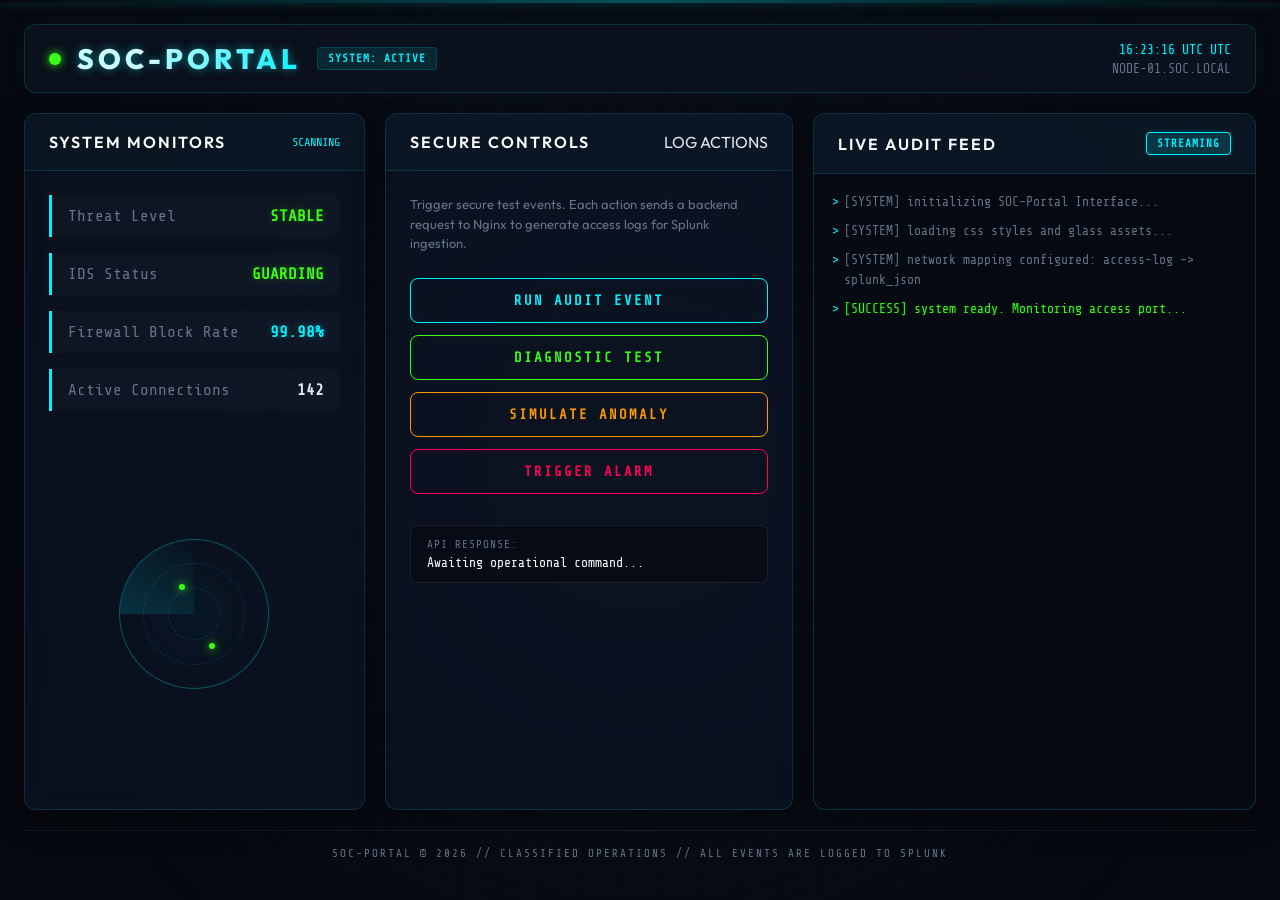
<file: public/index.html>
<!DOCTYPE html>
<html lang="en">
<head>
    <meta charset="UTF-8">
    <meta name="viewport" content="width=device-width, initial-scale=1.0">
    <title>SOC-Portal</title>
    <meta name="description" content="Security Operations Center (SOC) Portal - Live Monitoring & Event Dashboard">
    <link rel="preconnect" href="https://fonts.googleapis.com">
    <link rel="preconnect" href="https://fonts.gstatic.com" crossorigin>
    <link href="https://fonts.googleapis.com/css2?family=Outfit:wght@300;400;600;800&family=Share+Tech+Mono&display=swap" rel="stylesheet">
    <link rel="stylesheet" href="style.css">
</head>
<body>
    <!-- Cyber Grid Background -->
    <div class="grid-background"></div>
    <div class="scanner-line"></div>

    <div class="portal-container">
        <!-- Dashboard Header -->
        <header class="dashboard-header">
            <div class="logo-area">
                <span class="pulse-indicator status-green" id="header-pulse"></span>
                <h1 id="portal-title">SOC-PORTAL</h1>
                <span class="badge badge-sec">SYSTEM: ACTIVE</span>
            </div>
            <div class="meta-area">
                <div class="time-display" id="clock">00:00:00 UTC</div>
                <div class="host-display" id="host-name">NODE-01.SOC.LOCAL</div>
            </div>
        </header>

        <!-- Main Grid Layout -->
        <main class="dashboard-grid">
            
            <!-- Left Panel: Status & Metrics -->
            <section class="panel glass-card" id="status-panel">
                <div class="panel-header">
                    <h2>SYSTEM MONITORS</h2>
                    <span class="scan-text">SCANNING</span>
                </div>
                <div class="panel-body">
                    <div class="metric-row">
                        <span class="metric-label">Threat Level</span>
                        <span class="metric-value text-green" id="threat-level">STABLE</span>
                    </div>
                    <div class="metric-row">
                        <span class="metric-label">IDS Status</span>
                        <span class="metric-value text-green" id="ids-status">GUARDING</span>
                    </div>
                    <div class="metric-row">
                        <span class="metric-label">Firewall Block Rate</span>
                        <span class="metric-value text-cyan" id="fw-rate">99.98%</span>
                    </div>
                    <div class="metric-row">
                        <span class="metric-label">Active Connections</span>
                        <span class="metric-value" id="conn-count">142</span>
                    </div>
                    
                    <div class="radar-container">
                        <div class="radar">
                            <div class="radar-sweep"></div>
                            <div class="radar-blip" style="top: 30%; left: 40%;"></div>
                            <div class="radar-blip" style="top: 70%; left: 60%;"></div>
                        </div>
                    </div>
                </div>
            </section>

            <!-- Center Panel: Action & Simulation (Generates Nginx logs) -->
            <section class="panel glass-card" id="action-panel">
                <div class="panel-header">
                    <h2>SECURE CONTROLS</h2>
                    <span class="subtext">LOG ACTIONS</span>
                </div>
                <div class="panel-body actions-container">
                    <p class="section-desc">Trigger secure test events. Each action sends a backend request to Nginx to generate access logs for Splunk ingestion.</p>
                    
                    <div class="btn-group">
                        <button class="cyber-btn btn-primary" id="btn-audit" onclick="triggerLogAction('audit')">
                            <span class="btn-glitch"></span>
                            <span class="btn-text">RUN AUDIT EVENT</span>
                        </button>
                        
                        <button class="cyber-btn btn-info" id="btn-diagnostic" onclick="triggerLogAction('diagnostics')">
                            <span class="btn-glitch"></span>
                            <span class="btn-text">DIAGNOSTIC TEST</span>
                        </button>
                        
                        <button class="cyber-btn btn-warning" id="btn-anomaly" onclick="triggerLogAction('simulate-intrusion')">
                            <span class="btn-glitch"></span>
                            <span class="btn-text">SIMULATE ANOMALY</span>
                        </button>
                        
                        <button class="cyber-btn btn-danger" id="btn-critical" onclick="triggerLogAction('critical-alert')">
                            <span class="btn-glitch"></span>
                            <span class="btn-text">TRIGGER ALARM</span>
                        </button>
                    </div>

                    <div class="api-feedback" id="api-feedback-box">
                        <span class="feedback-label">API RESPONSE:</span>
                        <code class="feedback-content" id="api-response-text">Awaiting operational command...</code>
                    </div>
                </div>
            </section>

            <!-- Right Panel: Live Logs Feed -->
            <section class="panel glass-card" id="feed-panel">
                <div class="panel-header">
                    <h2>LIVE AUDIT FEED</h2>
                    <span class="badge badge-cyan">STREAMING</span>
                </div>
                <div class="panel-body console-body">
                    <div class="console-output" id="console-output">
                        <div class="console-line system-msg">[SYSTEM] initializing SOC-Portal Interface...</div>
                        <div class="console-line system-msg">[SYSTEM] loading css styles and glass assets...</div>
                        <div class="console-line system-msg">[SYSTEM] network mapping configured: access-log -> splunk_json</div>
                        <div class="console-line success-msg">[SUCCESS] system ready. Monitoring access port...</div>
                    </div>
                </div>
            </section>

        </main>

        <!-- Footer -->
        <footer class="dashboard-footer">
            <p>SOC-PORTAL © 2026 // CLASSIFIED OPERATIONS // ALL EVENTS ARE LOGGED TO SPLUNK</p>
        </footer>
    </div>

    <script src="app.js"></script>
</body>
</html>
</file>
<file: public/style.css>
/* --- SOC-Portal Core Design System --- */

:root {
    --bg-dark: #0a0e17;
    --bg-card: rgba(13, 20, 35, 0.7);
    --border-color: rgba(0, 242, 254, 0.15);
    --border-glow: rgba(0, 242, 254, 0.4);
    
    /* Neon Accents */
    --neon-cyan: #00f2fe;
    --neon-green: #39ff14;
    --neon-orange: #ff9900;
    --neon-red: #ff0055;
    
    /* Text Colors */
    --text-primary: #e2e8f0;
    --text-muted: #64748b;
    --text-glow: rgba(0, 242, 254, 0.8);
    
    /* Typography */
    --font-sans: 'Outfit', -apple-system, BlinkMacSystemFont, "Segoe UI", Roboto, sans-serif;
    --font-mono: 'Share Tech Mono', monospace;
}

* {
    margin: 0;
    padding: 0;
    box-sizing: border-box;
}

body {
    background-color: var(--bg-dark);
    color: var(--text-primary);
    font-family: var(--font-sans);
    overflow-x: hidden;
    min-height: 100vh;
    display: flex;
    flex-direction: column;
}

/* Cybernetic Grid Background */
.grid-background {
    position: fixed;
    top: 0;
    left: 0;
    width: 100%;
    height: 100%;
    background-image: 
        linear-gradient(rgba(0, 242, 254, 0.03) 1px, transparent 1px),
        linear-gradient(90deg, rgba(0, 242, 254, 0.03) 1px, transparent 1px);
    background-size: 40px 40px;
    background-position: center;
    z-index: -2;
    pointer-events: none;
}

.grid-background::after {
    content: '';
    position: absolute;
    top: 0;
    left: 0;
    width: 100%;
    height: 100%;
    background: radial-gradient(circle at 50% 50%, transparent 20%, #06090f 85%);
    z-index: -1;
}

/* Horizontal Scanner Line */
.scanner-line {
    position: fixed;
    top: 0;
    left: 0;
    width: 100%;
    height: 3px;
    background: linear-gradient(90deg, transparent, var(--neon-cyan), transparent);
    box-shadow: 0 0 10px var(--neon-cyan);
    opacity: 0.3;
    z-index: -1;
    animation: scan 8s linear infinite;
    pointer-events: none;
}

@keyframes scan {
    0% { top: -5%; }
    100% { top: 105%; }
}

/* Layout Container */
.portal-container {
    max-width: 1400px;
    width: 100%;
    margin: 0 auto;
    padding: 24px;
    display: flex;
    flex-direction: column;
    flex-grow: 1;
    gap: 20px;
}

/* Dashboard Header */
.dashboard-header {
    display: flex;
    justify-content: space-between;
    align-items: center;
    padding: 16px 24px;
    border: 1px solid var(--border-color);
    border-radius: 12px;
    background: var(--bg-card);
    backdrop-filter: blur(16px);
    box-shadow: 0 0 20px rgba(0, 242, 254, 0.05);
}

.logo-area {
    display: flex;
    align-items: center;
    gap: 16px;
}

.logo-area h1 {
    font-size: 28px;
    font-weight: 800;
    letter-spacing: 4px;
    color: #fff;
    text-shadow: 0 0 10px rgba(0, 242, 254, 0.5);
    background: linear-gradient(135deg, #fff 30%, var(--neon-cyan));
    -webkit-background-clip: text;
    -webkit-text-fill-color: transparent;
}

.pulse-indicator {
    width: 12px;
    height: 12px;
    border-radius: 50%;
    position: relative;
    display: inline-block;
}

.status-green {
    background-color: var(--neon-green);
    box-shadow: 0 0 10px var(--neon-green);
}

.status-green::after {
    content: '';
    position: absolute;
    top: -4px;
    left: -4px;
    width: 20px;
    height: 20px;
    border-radius: 50%;
    border: 2px solid var(--neon-green);
    opacity: 0;
    animation: pulse 1.8s ease-out infinite;
}

@keyframes pulse {
    0% { transform: scale(0.5); opacity: 0; }
    50% { opacity: 0.6; }
    100% { transform: scale(1.6); opacity: 0; }
}

.badge {
    padding: 4px 10px;
    font-family: var(--font-mono);
    font-size: 11px;
    font-weight: bold;
    border-radius: 4px;
    letter-spacing: 1px;
}

.badge-sec {
    background: rgba(0, 242, 254, 0.1);
    color: var(--neon-cyan);
    border: 1px solid var(--border-color);
}

.badge-cyan {
    background: rgba(0, 242, 254, 0.15);
    color: var(--neon-cyan);
    border: 1px solid var(--neon-cyan);
    box-shadow: 0 0 5px rgba(0, 242, 254, 0.2);
}

.meta-area {
    display: flex;
    flex-direction: column;
    align-items: flex-end;
    font-family: var(--font-mono);
    color: var(--text-muted);
    font-size: 13px;
    gap: 4px;
}

.time-display {
    color: var(--neon-cyan);
    text-shadow: 0 0 5px rgba(0, 242, 254, 0.3);
}

/* Dashboard Grid Layout */
.dashboard-grid {
    display: grid;
    grid-template-columns: 1fr 1.2fr 1.3fr;
    gap: 20px;
    flex-grow: 1;
}

@media (max-width: 1024px) {
    .dashboard-grid {
        grid-template-columns: 1fr;
    }
}

/* Glassmorphic Panel Cards */
.panel {
    display: flex;
    flex-direction: column;
    border-radius: 12px;
    overflow: hidden;
    transition: all 0.3s cubic-bezier(0.25, 0.8, 0.25, 1);
}

.glass-card {
    background: var(--bg-card);
    border: 1px solid var(--border-color);
    backdrop-filter: blur(12px) saturate(160%);
    box-shadow: 0 8px 32px 0 rgba(0, 0, 0, 0.37);
}

.panel:hover {
    border-color: var(--border-glow);
    box-shadow: 0 0 25px rgba(0, 242, 254, 0.1);
    transform: translateY(-2px);
}

.panel-header {
    padding: 18px 24px;
    border-bottom: 1px solid var(--border-color);
    display: flex;
    justify-content: space-between;
    align-items: center;
    background: rgba(0, 242, 254, 0.02);
}

.panel-header h2 {
    font-size: 16px;
    font-weight: 600;
    letter-spacing: 2px;
    color: #fff;
}

.scan-text {
    font-family: var(--font-mono);
    font-size: 12px;
    color: var(--neon-cyan);
    animation: blink 1.5s infinite;
}

@keyframes blink {
    0%, 100% { opacity: 0.3; }
    50% { opacity: 1; }
}

.panel-body {
    padding: 24px;
    display: flex;
    flex-direction: column;
    gap: 16px;
    flex-grow: 1;
}

/* Metric Rows styling */
.metric-row {
    display: flex;
    justify-content: space-between;
    align-items: center;
    padding: 12px 16px;
    background: rgba(255, 255, 255, 0.02);
    border-left: 3px solid var(--neon-cyan);
    border-radius: 0 8px 8px 0;
    font-family: var(--font-mono);
}

.metric-label {
    color: var(--text-muted);
}

.metric-value {
    font-weight: bold;
    font-size: 16px;
}

.text-green { color: var(--neon-green); text-shadow: 0 0 8px rgba(57, 255, 20, 0.3); }
.text-cyan { color: var(--neon-cyan); text-shadow: 0 0 8px rgba(0, 242, 254, 0.3); }
.text-orange { color: var(--neon-orange); text-shadow: 0 0 8px rgba(255, 153, 0, 0.3); }
.text-red { color: var(--neon-red); text-shadow: 0 0 8px rgba(255, 0, 85, 0.3); }

/* Radar Simulation Graphic */
.radar-container {
    display: flex;
    justify-content: center;
    align-items: center;
    margin-top: 15px;
    flex-grow: 1;
}

.radar {
    width: 150px;
    height: 150px;
    border-radius: 50%;
    border: 1px solid rgba(0, 242, 254, 0.3);
    position: relative;
    background: radial-gradient(circle, rgba(0, 242, 254, 0.03) 0%, transparent 70%);
}

.radar::before, .radar::after {
    content: '';
    position: absolute;
    top: 50%;
    left: 50%;
    transform: translate(-50%, -50%);
    border-radius: 50%;
    border: 1px dashed rgba(0, 242, 254, 0.15);
}

.radar::before { width: 100px; height: 100px; }
.radar::after { width: 50px; height: 50px; }

.radar-sweep {
    position: absolute;
    width: 50%;
    height: 50%;
    background: linear-gradient(45deg, rgba(0, 242, 254, 0.15) 0%, transparent 100%);
    transform-origin: bottom right;
    top: 0;
    left: 0;
    border-radius: 100% 0 0 0;
    animation: radar-sweep-anim 4s linear infinite;
}

@keyframes radar-sweep-anim {
    from { transform: rotate(0deg); }
    to { transform: rotate(360deg); }
}

.radar-blip {
    position: absolute;
    width: 6px;
    height: 6px;
    border-radius: 50%;
    background-color: var(--neon-green);
    box-shadow: 0 0 8px var(--neon-green);
    animation: blip-fade 4s infinite;
}

@keyframes blip-fade {
    0%, 10% { opacity: 0; }
    15% { opacity: 1; }
    50% { opacity: 0.1; }
    100% { opacity: 0; }
}

/* Control Buttons styling */
.actions-container {
    display: flex;
    flex-direction: column;
}

.section-desc {
    color: var(--text-muted);
    font-size: 13px;
    line-height: 1.5;
    margin-bottom: 8px;
}

.btn-group {
    display: flex;
    flex-direction: column;
    gap: 12px;
}

.cyber-btn {
    position: relative;
    padding: 14px;
    font-family: var(--font-mono);
    font-weight: bold;
    font-size: 14px;
    letter-spacing: 2px;
    border-radius: 8px;
    border: none;
    cursor: pointer;
    background: transparent;
    overflow: hidden;
    transition: all 0.2s ease;
    text-align: center;
}

/* Button variants colors and animations */
.btn-primary {
    border: 1px solid var(--neon-cyan);
    color: var(--neon-cyan);
    box-shadow: inset 0 0 10px rgba(0, 242, 254, 0.05);
}
.btn-primary:hover {
    background: var(--neon-cyan);
    color: #000;
    box-shadow: 0 0 15px rgba(0, 242, 254, 0.4);
}

.btn-info {
    border: 1px solid var(--neon-green);
    color: var(--neon-green);
    box-shadow: inset 0 0 10px rgba(57, 255, 20, 0.05);
}
.btn-info:hover {
    background: var(--neon-green);
    color: #000;
    box-shadow: 0 0 15px rgba(57, 255, 20, 0.4);
}

.btn-warning {
    border: 1px solid var(--neon-orange);
    color: var(--neon-orange);
    box-shadow: inset 0 0 10px rgba(255, 153, 0, 0.05);
}
.btn-warning:hover {
    background: var(--neon-orange);
    color: #000;
    box-shadow: 0 0 15px rgba(255, 153, 0, 0.4);
}

.btn-danger {
    border: 1px solid var(--neon-red);
    color: var(--neon-red);
    box-shadow: inset 0 0 10px rgba(255, 0, 85, 0.05);
}
.btn-danger:hover {
    background: var(--neon-red);
    color: #fff;
    box-shadow: 0 0 15px rgba(255, 0, 85, 0.4);
}

.cyber-btn:active {
    transform: scale(0.98);
}

/* API Response Feed Box */
.api-feedback {
    margin-top: 15px;
    padding: 12px 16px;
    border: 1px solid rgba(255, 255, 255, 0.08);
    background: rgba(0, 0, 0, 0.3);
    border-radius: 8px;
    display: flex;
    flex-direction: column;
    gap: 4px;
}

.feedback-label {
    font-size: 11px;
    color: var(--text-muted);
    font-family: var(--font-mono);
    letter-spacing: 1px;
}

.feedback-content {
    font-family: var(--font-mono);
    font-size: 13px;
    color: #fff;
    word-break: break-all;
}

/* Console Feed Panel */
.console-body {
    padding: 0;
    background: rgba(0, 0, 0, 0.4);
    border-radius: 0 0 12px 12px;
    display: flex;
    flex-direction: column;
    min-height: 250px;
    height: 100%;
}

.console-output {
    padding: 18px;
    font-family: var(--font-mono);
    font-size: 13px;
    line-height: 1.6;
    overflow-y: auto;
    flex-grow: 1;
    display: flex;
    flex-direction: column;
    gap: 8px;
    max-height: 380px;
}

.console-line {
    color: var(--text-primary);
    position: relative;
    padding-left: 12px;
}

.console-line::before {
    content: '>';
    position: absolute;
    left: 0;
    color: var(--neon-cyan);
}

.system-msg {
    color: var(--text-muted);
}

.success-msg {
    color: var(--neon-green);
    text-shadow: 0 0 4px rgba(57, 255, 20, 0.2);
}

.warning-msg {
    color: var(--neon-orange);
    text-shadow: 0 0 4px rgba(255, 153, 0, 0.2);
}

.error-msg {
    color: var(--neon-red);
    text-shadow: 0 0 4px rgba(255, 0, 85, 0.2);
}

/* Scrollbar customization */
.console-output::-webkit-scrollbar {
    width: 6px;
}

.console-output::-webkit-scrollbar-track {
    background: rgba(0, 0, 0, 0.2);
}

.console-output::-webkit-scrollbar-thumb {
    background: var(--border-color);
    border-radius: 3px;
}

.console-output::-webkit-scrollbar-thumb:hover {
    background: var(--neon-cyan);
}

/* Footer styling */
.dashboard-footer {
    border-top: 1px solid rgba(255, 255, 255, 0.05);
    padding: 16px;
    text-align: center;
    font-family: var(--font-mono);
    font-size: 11px;
    color: var(--text-muted);
    letter-spacing: 2px;
    margin-top: auto;
}
</file>
